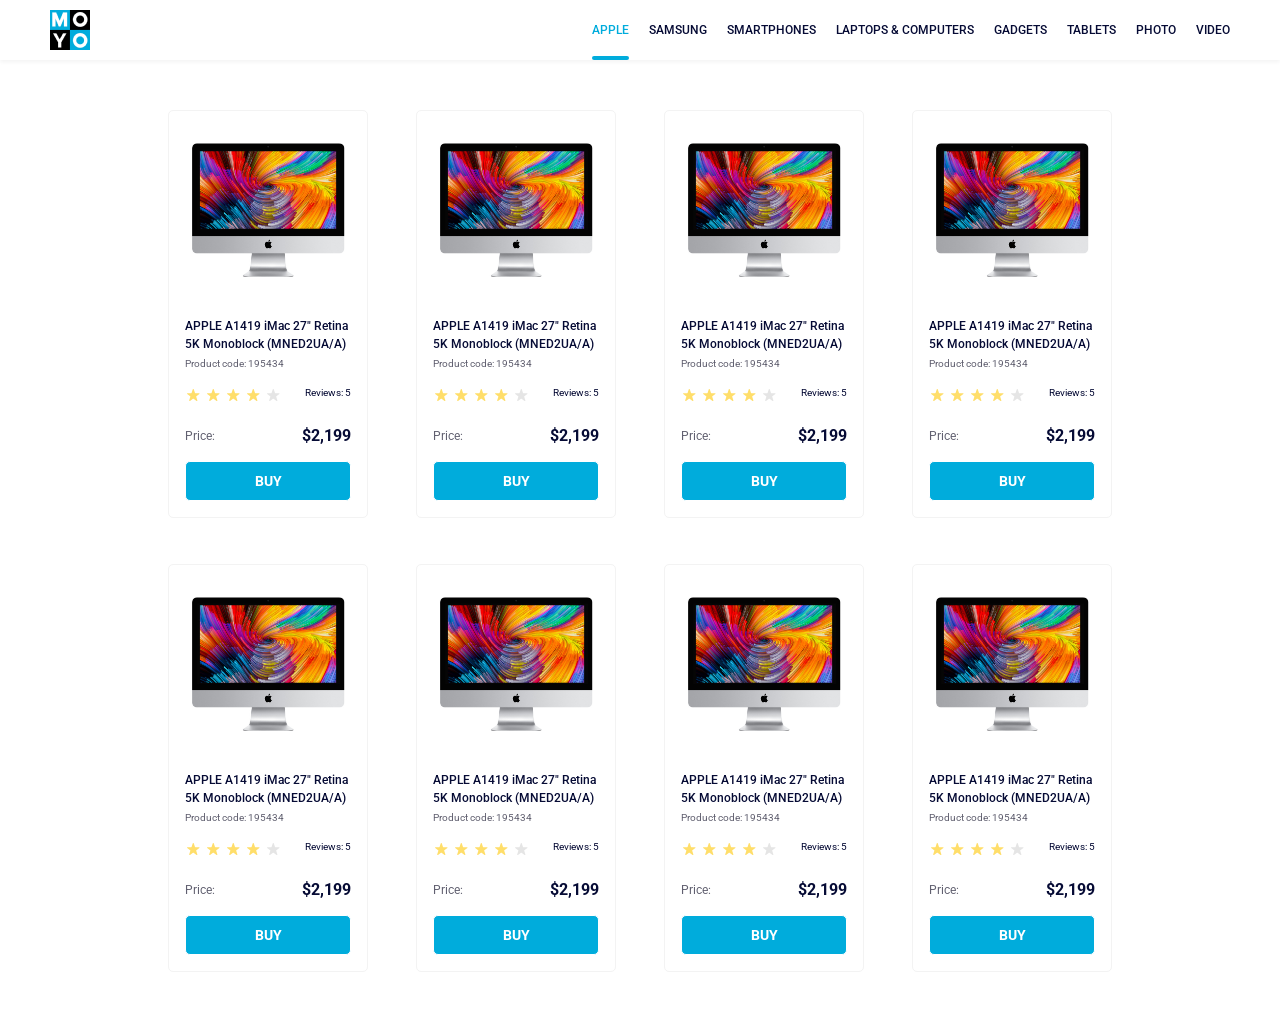
<file: index.html>
<!doctype html><html lang="en"><head><meta charset="utf-8"><meta name="viewport" content="width=device-width, initial-scale=1.0"><title>Catalog</title><link rel="preconnect" href="https://fonts.gstatic.com"><link href="https://fonts.googleapis.com/css2?family=Roboto:wght@400;500;700&display=swap" rel="stylesheet"><link rel="stylesheet" href="index.56646d56.css"></head><body> <header class="header"> <a href="#" class="header__logo-link"> <img src="logo.eddae0ff.png" alt="moyo-logo" class="header__logo-link-image"> </a> <nav class="header__nav nav"> <ul class="nav__list"> <li class="nav__item"> <a href="#" class="is-active nav__link"> apple </a> </li> <li class="nav__item"> <a href="#" class="nav__link"> samsung </a> </li> <li class="nav__item"> <a href="#" class="nav__link"> smartphones </a> </li> <li class="nav__item"> <a href="#" class="nav__link" data-qa="nav-hover"> laptops & computers </a> </li> <li class="nav__item"> <a href="#" class="nav__link"> gadgets </a> </li> <li class="nav__item"> <a href="#" class="nav__link"> tablets </a> </li> <li class="nav__item"> <a href="#" class="nav__link"> photo </a> </li> <li class="nav__item"> <a href="#" class="nav__link"> video </a> </li> </ul> </nav> </header> <main class="main"> <div class="card" data-qa="card"> <img src="imac.202c52ff.jpeg" alt="iMac" class="card__image"> <div class="card__content"> <p class="card__product-name"> APPLE A1419 iMac 27" Retina 5K Monoblock (MNED2UA/A) </p> <p class="card__product-code-text">Product code: 195434</p> <div class="card__rating-reviews"> <div class="stars stars--4"> <div class="stars__star"></div> <div class="stars__star"></div> <div class="stars__star"></div> <div class="stars__star"></div> <div class="stars__star"></div> </div> <p class="card__reviews">Reviews: 5</p> </div> <div class="card__product-price"> <p class="card__price-text">Price:</p> <p class="card__price-amount">$2,199</p> </div> <button class="card__button" data-qa="card-hover"> Buy </button> </div> </div> <div class="card"> <img src="imac.202c52ff.jpeg" alt="iMac" class="card__image"> <div class="card__content"> <p class="card__product-name"> APPLE A1419 iMac 27" Retina 5K Monoblock (MNED2UA/A) </p> <p class="card__product-code-text">Product code: 195434</p> <div class="card__rating-reviews"> <div class="stars stars--4"> <div class="stars__star"></div> <div class="stars__star"></div> <div class="stars__star"></div> <div class="stars__star"></div> <div class="stars__star"></div> </div> <p class="card__reviews">Reviews: 5</p> </div> <div class="card__product-price"> <p class="card__price-text">Price:</p> <p class="card__price-amount">$2,199</p> </div> <button class="card__button card__button--hover" data-qa="hover"> Buy </button> </div> </div> <div class="card"> <img src="imac.202c52ff.jpeg" alt="iMac" class="card__image"> <div class="card__content"> <p class="card__product-name"> APPLE A1419 iMac 27" Retina 5K Monoblock (MNED2UA/A) </p> <p class="card__product-code-text">Product code: 195434</p> <div class="card__rating-reviews"> <div class="stars stars--4"> <div class="stars__star"></div> <div class="stars__star"></div> <div class="stars__star"></div> <div class="stars__star"></div> <div class="stars__star"></div> </div> <p class="card__reviews">Reviews: 5</p> </div> <div class="card__product-price"> <p class="card__price-text">Price:</p> <p class="card__price-amount">$2,199</p> </div> <button class="card__button card__button--hover" data-qa="hover"> Buy </button> </div> </div> <div class="card"> <img src="imac.202c52ff.jpeg" alt="iMac" class="card__image"> <div class="card__content"> <p class="card__product-name"> APPLE A1419 iMac 27" Retina 5K Monoblock (MNED2UA/A) </p> <p class="card__product-code-text">Product code: 195434</p> <div class="card__rating-reviews"> <div class="stars stars--4"> <div class="stars__star"></div> <div class="stars__star"></div> <div class="stars__star"></div> <div class="stars__star"></div> <div class="stars__star"></div> </div> <p class="card__reviews">Reviews: 5</p> </div> <div class="card__product-price"> <p class="card__price-text">Price:</p> <p class="card__price-amount">$2,199</p> </div> <button class="card__button card__button--hover" data-qa="hover"> Buy </button> </div> </div> <div class="card"> <img src="imac.202c52ff.jpeg" alt="iMac" class="card__image"> <div class="card__content"> <p class="card__product-name"> APPLE A1419 iMac 27" Retina 5K Monoblock (MNED2UA/A) </p> <p class="card__product-code-text">Product code: 195434</p> <div class="card__rating-reviews"> <div class="stars stars--4"> <div class="stars__star"></div> <div class="stars__star"></div> <div class="stars__star"></div> <div class="stars__star"></div> <div class="stars__star"></div> </div> <p class="card__reviews">Reviews: 5</p> </div> <div class="card__product-price"> <p class="card__price-text">Price:</p> <p class="card__price-amount">$2,199</p> </div> <button class="card__button card__button--hover" data-qa="hover"> Buy </button> </div> </div> <div class="card"> <img src="imac.202c52ff.jpeg" alt="iMac" class="card__image"> <div class="card__content"> <p class="card__product-name"> APPLE A1419 iMac 27" Retina 5K Monoblock (MNED2UA/A) </p> <p class="card__product-code-text">Product code: 195434</p> <div class="card__rating-reviews"> <div class="stars stars--4"> <div class="stars__star"></div> <div class="stars__star"></div> <div class="stars__star"></div> <div class="stars__star"></div> <div class="stars__star"></div> </div> <p class="card__reviews">Reviews: 5</p> </div> <div class="card__product-price"> <p class="card__price-text">Price:</p> <p class="card__price-amount">$2,199</p> </div> <button class="card__button card__button--hover" data-qa="hover"> Buy </button> </div> </div> <div class="card"> <img src="imac.202c52ff.jpeg" alt="iMac" class="card__image"> <div class="card__content"> <p class="card__product-name"> APPLE A1419 iMac 27" Retina 5K Monoblock (MNED2UA/A) </p> <p class="card__product-code-text">Product code: 195434</p> <div class="card__rating-reviews"> <div class="stars stars--4"> <div class="stars__star"></div> <div class="stars__star"></div> <div class="stars__star"></div> <div class="stars__star"></div> <div class="stars__star"></div> </div> <p class="card__reviews">Reviews: 5</p> </div> <div class="card__product-price"> <p class="card__price-text">Price:</p> <p class="card__price-amount">$2,199</p> </div> <button class="card__button card__button--hover" data-qa="hover"> Buy </button> </div> </div> <div class="card"> <img src="imac.202c52ff.jpeg" alt="iMac" class="card__image"> <div class="card__content"> <p class="card__product-name"> APPLE A1419 iMac 27" Retina 5K Monoblock (MNED2UA/A) </p> <p class="card__product-code-text">Product code: 195434</p> <div class="card__rating-reviews"> <div class="stars stars--4"> <div class="stars__star"></div> <div class="stars__star"></div> <div class="stars__star"></div> <div class="stars__star"></div> <div class="stars__star"></div> </div> <p class="card__reviews">Reviews: 5</p> </div> <div class="card__product-price"> <p class="card__price-text">Price:</p> <p class="card__price-amount">$2,199</p> </div> <button class="card__button card__button--hover" data-qa="hover"> Buy </button> </div> </div> </main> </body></html>
</file>
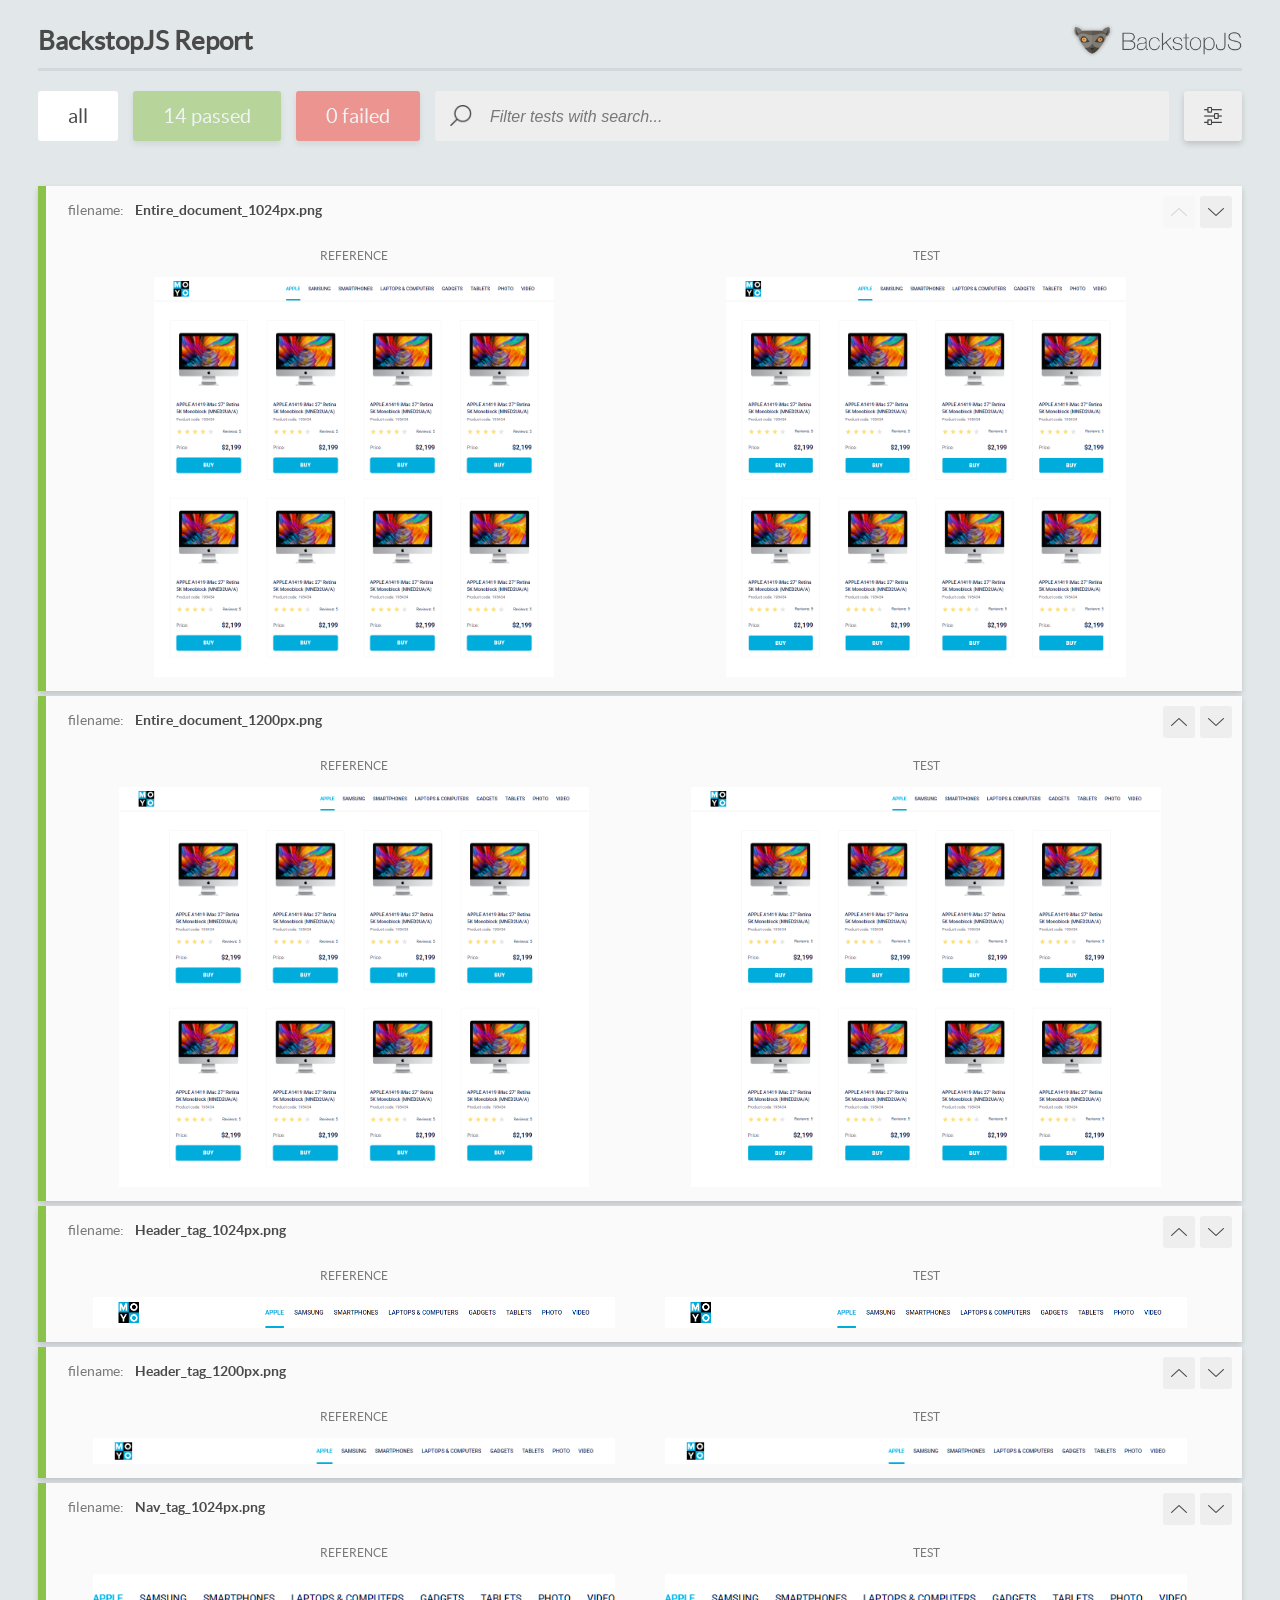
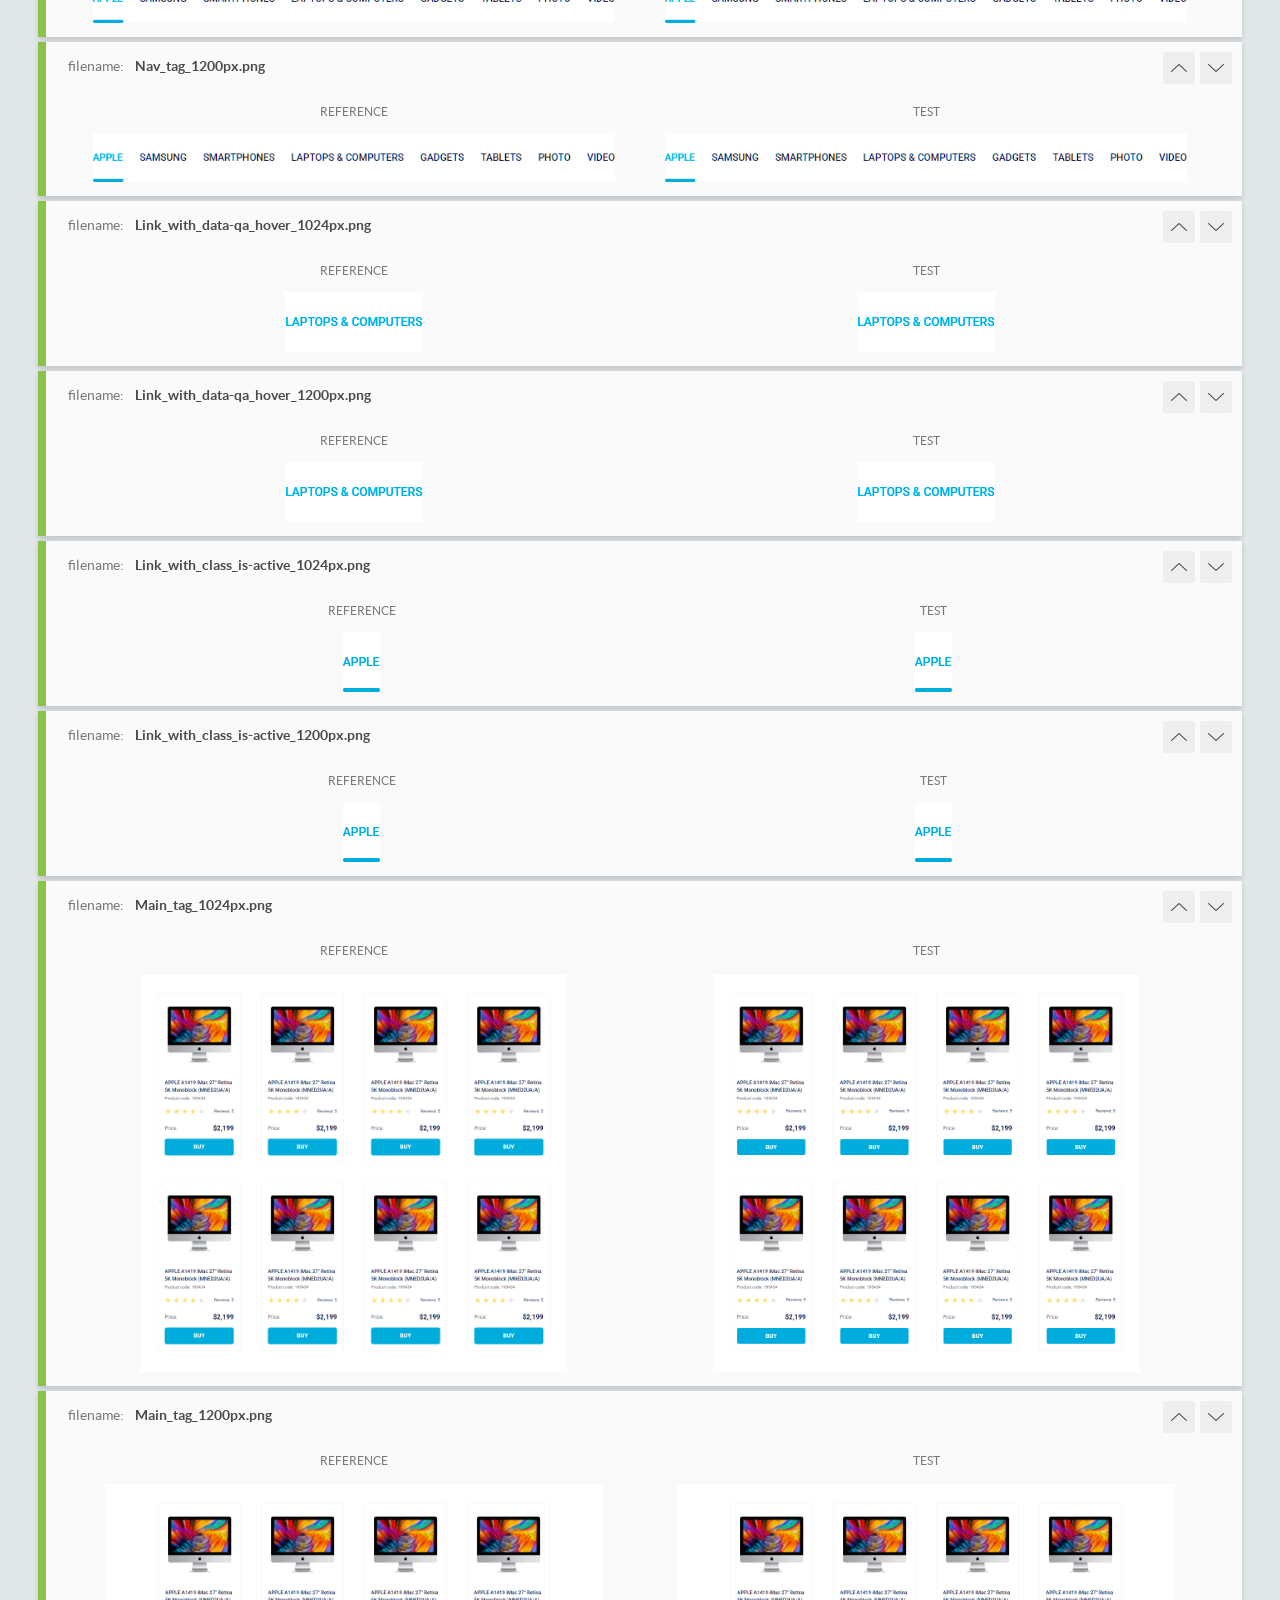
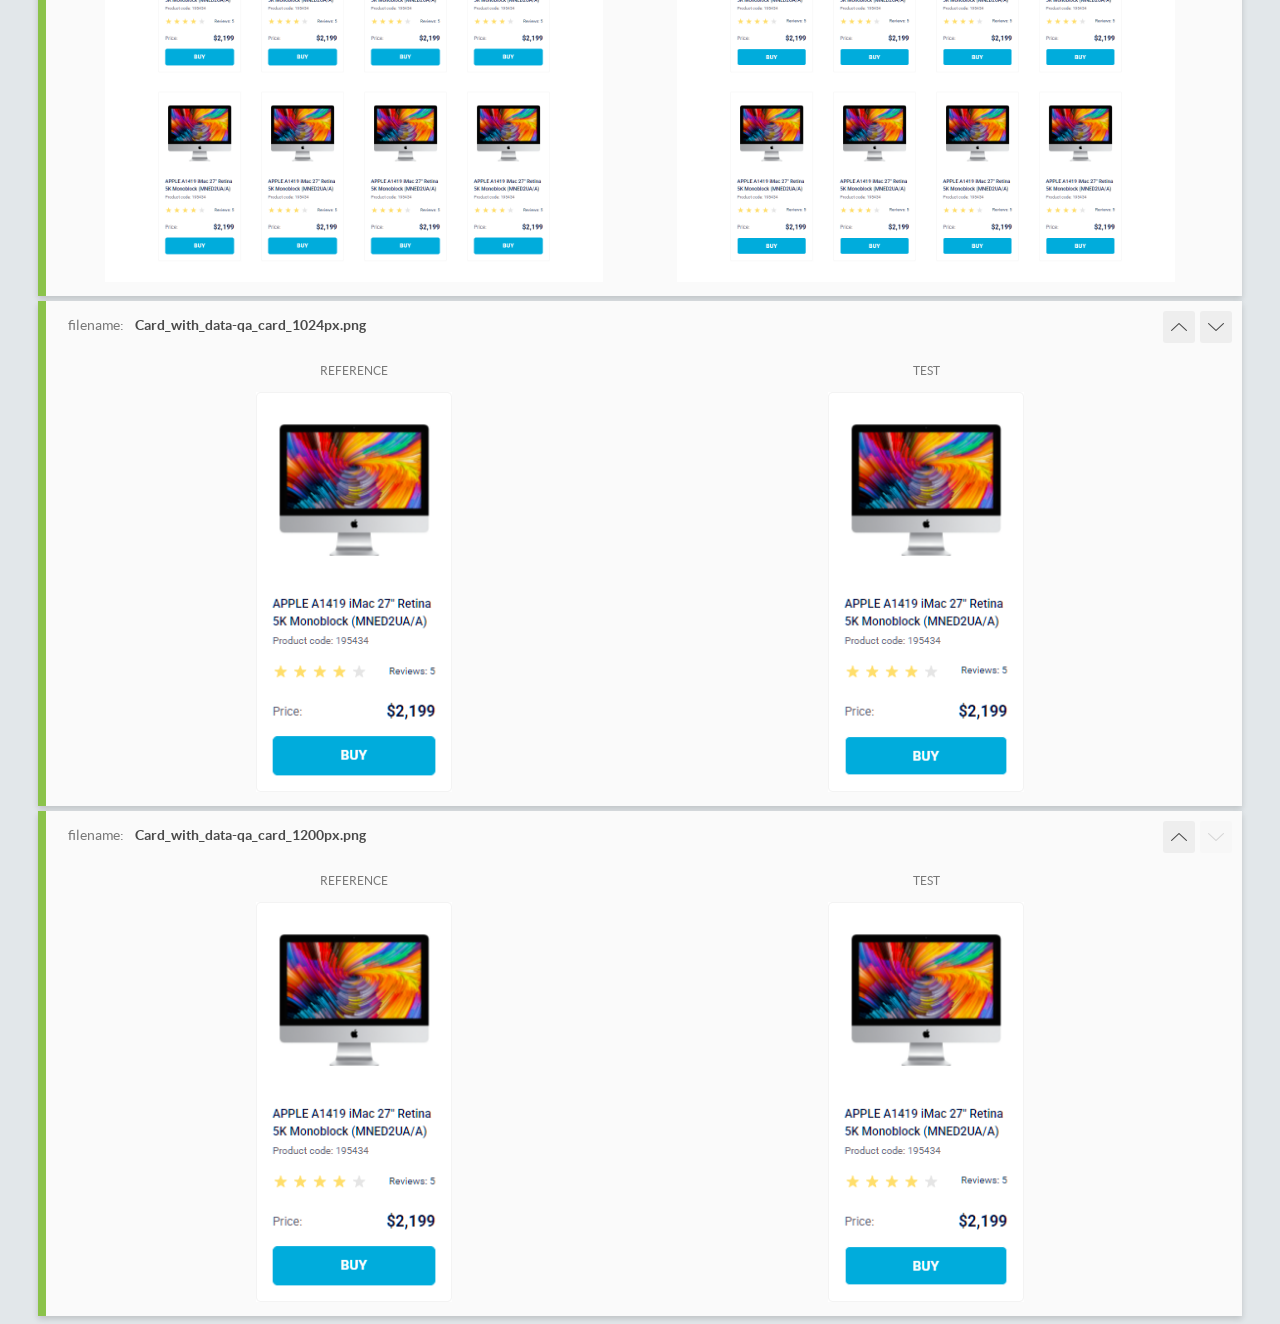
<file: report/html_report/index.html>
<!DOCTYPE html>
<html>
  <head>
    <meta charset="utf-8">
    <!-- Disable Cache -->
    <meta http-equiv="Cache-Control" content="no-cache, no-store, must-revalidate">
    <meta http-equiv="Pragma" content="no-cache">
    <meta http-equiv="Expires" content="0">

    <title>BackstopJS Report</title>

    <style>
      @font-face {
          font-family: 'latoregular';
          src: url('./assets/fonts/lato-regular-webfont.woff2') format('woff2'),
              url('./assets/fonts/lato-regular-webfont.woff') format('woff');
          font-weight: 400;
          font-style: normal;
      }
      @font-face {
          font-family: 'latobold';
          src: url('./assets/fonts/lato-bold-webfont.woff2') format('woff2'),
              url('./assets/fonts/lato-bold-webfont.woff') format('woff');
          font-weight: 700;
          font-style: normal;
      }

      .ReactModal__Body--open {
          overflow: hidden;
      }
      .ReactModal__Body--open .header {
        display: none;
      }

    </style>
  </head>
  <body style="background-color: #E2E7EA">
    <div id="root">

    </div>
    <script>
      function report (report) { // eslint-disable-line no-unused-vars
        window.tests = report;
      }
    </script>
    <script src="config.js"></script>
    <script src="index_bundle.js"></script>
  </body>
</html>
</file>
<file: index.56646d56.css>
body,p,button,ul{margin:0;padding:0;font-family:Roboto,sans-serif}.header{background-color:#fff;align-items:center;display:flex;box-shadow:0 2px 4px #0000000d}.header__logo-link{margin-left:50px;display:flex}.header__logo-link-image{width:40px;height:40px}.header__nav{margin-left:auto;margin-right:50px}.nav__list{margin:0;list-style:none;display:flex}.nav__item{margin-right:20px;font-size:12px;position:relative}.nav__item:last-child{margin:0}.nav__link{text-transform:uppercase;color:#060b35;font-weight:500;line-height:60px;text-decoration:none;transition:color .3s;display:inline-block;position:relative}.nav__link:hover,.is-active{color:#00acdc}.is-active:after{content:"";background-color:#00acdc;border-radius:8px;width:100%;height:4px;position:absolute;bottom:0;left:0}.main{justify-content:center;gap:46px 48px;padding:50px 40px;display:grid}@media (width>=488px){.main{grid-template-columns:repeat(2,200px)}}@media (width>=768px){.main{grid-template-columns:repeat(3,200px)}}@media (width>=1024px){.main{grid-template-columns:repeat(4,200px)}}.card{box-sizing:border-box;background-color:#fff;border:1px solid #f3f3f3;border-radius:5px;flex-direction:column;width:200px;padding:32px 16px 16px;transition:transform .3s;display:flex}.card__image{align-self:center;width:160px;height:134px;margin-bottom:40px}.card__content{flex-direction:column;justify-content:flex-end;display:flex}.card__product-name{color:#060b35;margin-bottom:4px;font-size:12px;font-weight:500;line-height:18px;transition:color .3s}.card__product-code-text{color:#616070;margin-bottom:16px;font-size:10px;font-weight:400;line-height:14px}.card__rating-reviews{justify-content:space-between;margin-bottom:24px;display:flex}.card__reviews{color:#060b35;font-size:10px;font-weight:400}.card__product-price{justify-content:space-between;margin-bottom:16px;display:flex}.card__price-text{color:#616070;font-size:12px;font-weight:400;line-height:18px}.card__price-amount{color:#060b35;font-size:16px;font-weight:700;line-height:18px}.card__button{text-transform:uppercase;color:#fff;background-color:#00acdc;border:1px solid #fff;border-radius:5px;width:100%;height:40px;font-size:14px;font-weight:700;transition:background-color .3s,color .3s}.card__button:hover{color:#00acdc;background-color:#fff;border-color:#00acdc}.card:hover{transform-origin:0 0;transform:scale(1.2)}.card:hover .card__product-name{color:#34568b}.stars{align-items:center;display:flex}.stars__star{box-sizing:border-box;background-image:url(star.822d561e.svg);background-position:50%;background-repeat:no-repeat;width:16px;height:16px;margin-right:4px;display:block}.stars__star:last-child{margin:0}.stars--0 .stars__star:nth-child(-n),.stars--1 .stars__star:nth-child(-n+1),.stars--2 .stars__star:nth-child(-n+2),.stars--3 .stars__star:nth-child(-n+3),.stars--4 .stars__star:nth-child(-n+4),.stars--5 .stars__star:nth-child(-n+5){background-image:url(star-active.edda4c43.svg)}
/*# sourceMappingURL=index.56646d56.css.map */
</file>
